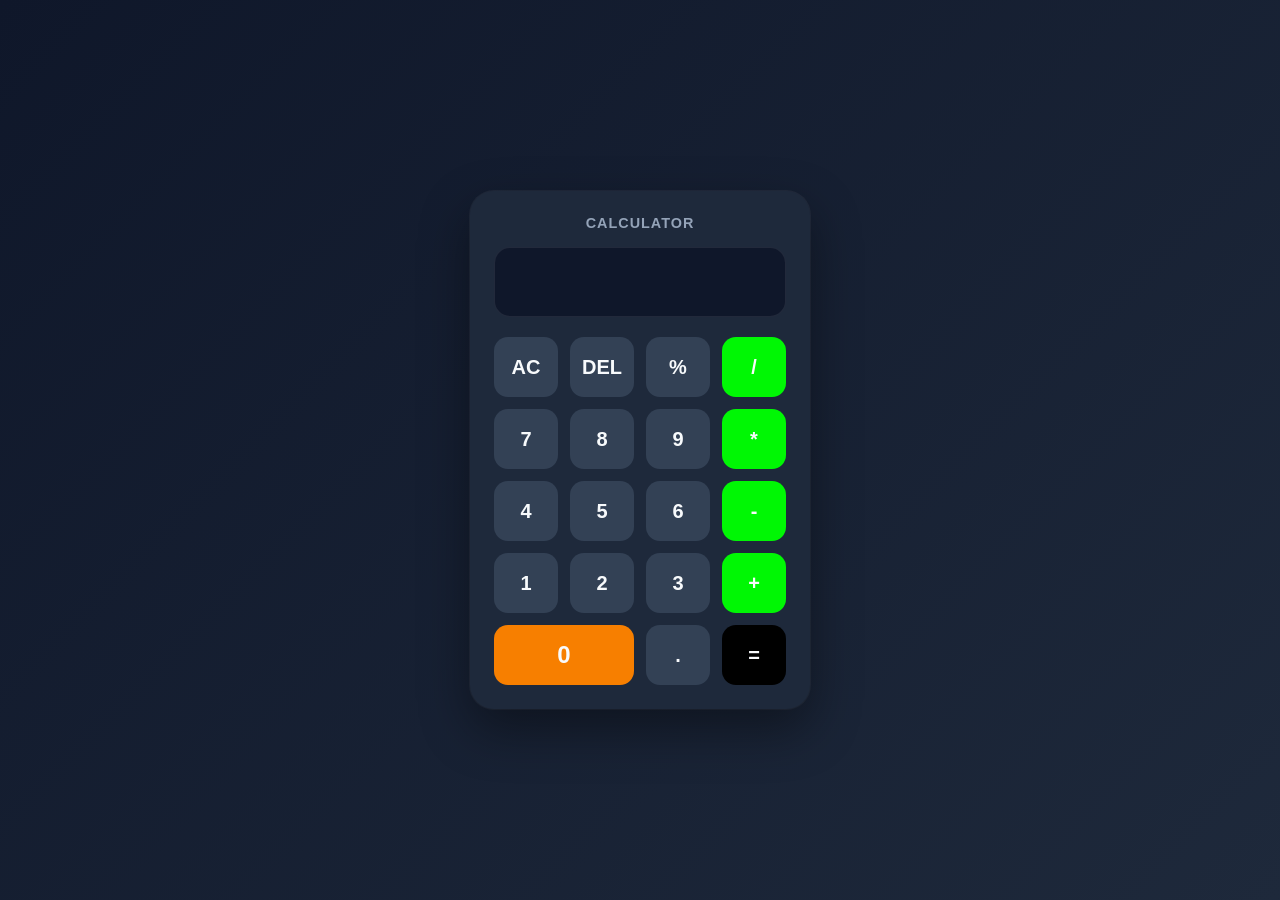
<file: Calculator/index.html>
<!DOCTYPE html>
<html lang="en">
<head>
    <meta charset="UTF-8">
    <meta name="viewport" content="width=device-width, initial-scale=1.0">
    <title>Calculator</title>
    <link rel="stylesheet" href="style.css">
    
</head>
<body>
    <div class="container">
    <div class="title">
        <h1>Calculator</h1>
    </div>
    
        <input type="text" id="display" height="50px" width="100px" >
    
<div class="buttons">

<button onclick="clearDisplay()" id="clear">AC</button>
<button onclick="del()" id="delete">DEL</button>
<button onclick="displaynumber('%')" id="percent">%</button>
<button  style="background-color: #00f704;" onclick="displaynumber('/')" id="divide">/</button>

<button onclick="displaynumber('7')" id="button-7">7</button>
<button onclick="displaynumber('8')" id="button-8">8</button>
<button onclick="displaynumber('9')" id="button-9">9</button>
<button  style="background-color: #00f704;" onclick="displaynumber('*')" id="multiply">*</button>


<button onclick="displaynumber('4')" id="button-4">4</button>
<button onclick="displaynumber('5')" id="button-5">5</button>
<button onclick="displaynumber('6')" id="button-6">6</button>
<button  style="background-color: #00f704;" onclick="displaynumber('-')" id="button-minus">-</button>

<button onclick="displaynumber('1')" id="button-1">1</button>
<button onclick="displaynumber('2')" id="button-2">2</button>
<button onclick="displaynumber('3')" id="button-3">3</button>
<button  style="background-color: #00f704;" onclick="displaynumber('+')" id="button-plus">+</button>

<button style="grid-column: span 2; background-color: #f77f00; font-size: 1.5rem;" onclick="displaynumber('0')">0</button>
<button onclick="displaynumber('.')" id=".">.</button>
<button  style="background-color: black;" onclick="calculate()" id="equal">=</button>

</div>

    </div>
    <script src="script.js"></script>
</body>
</html>
</file>
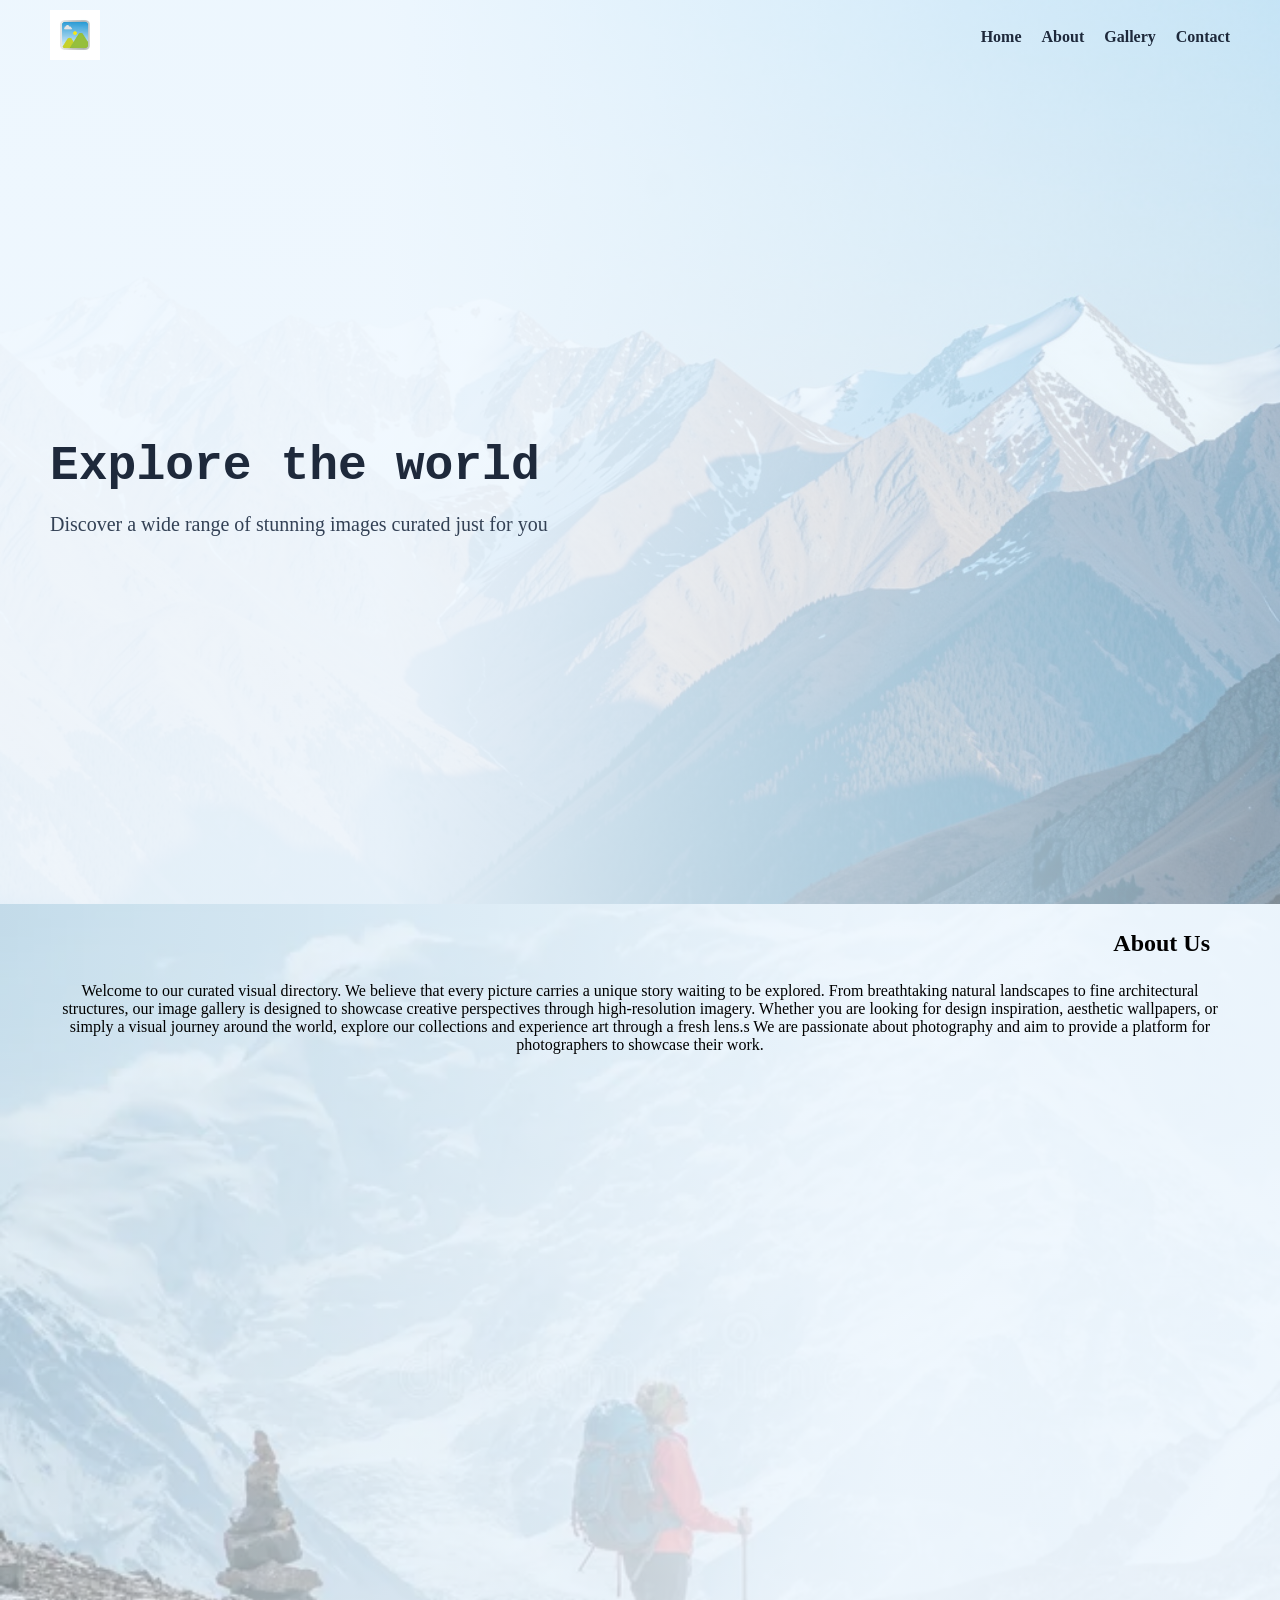
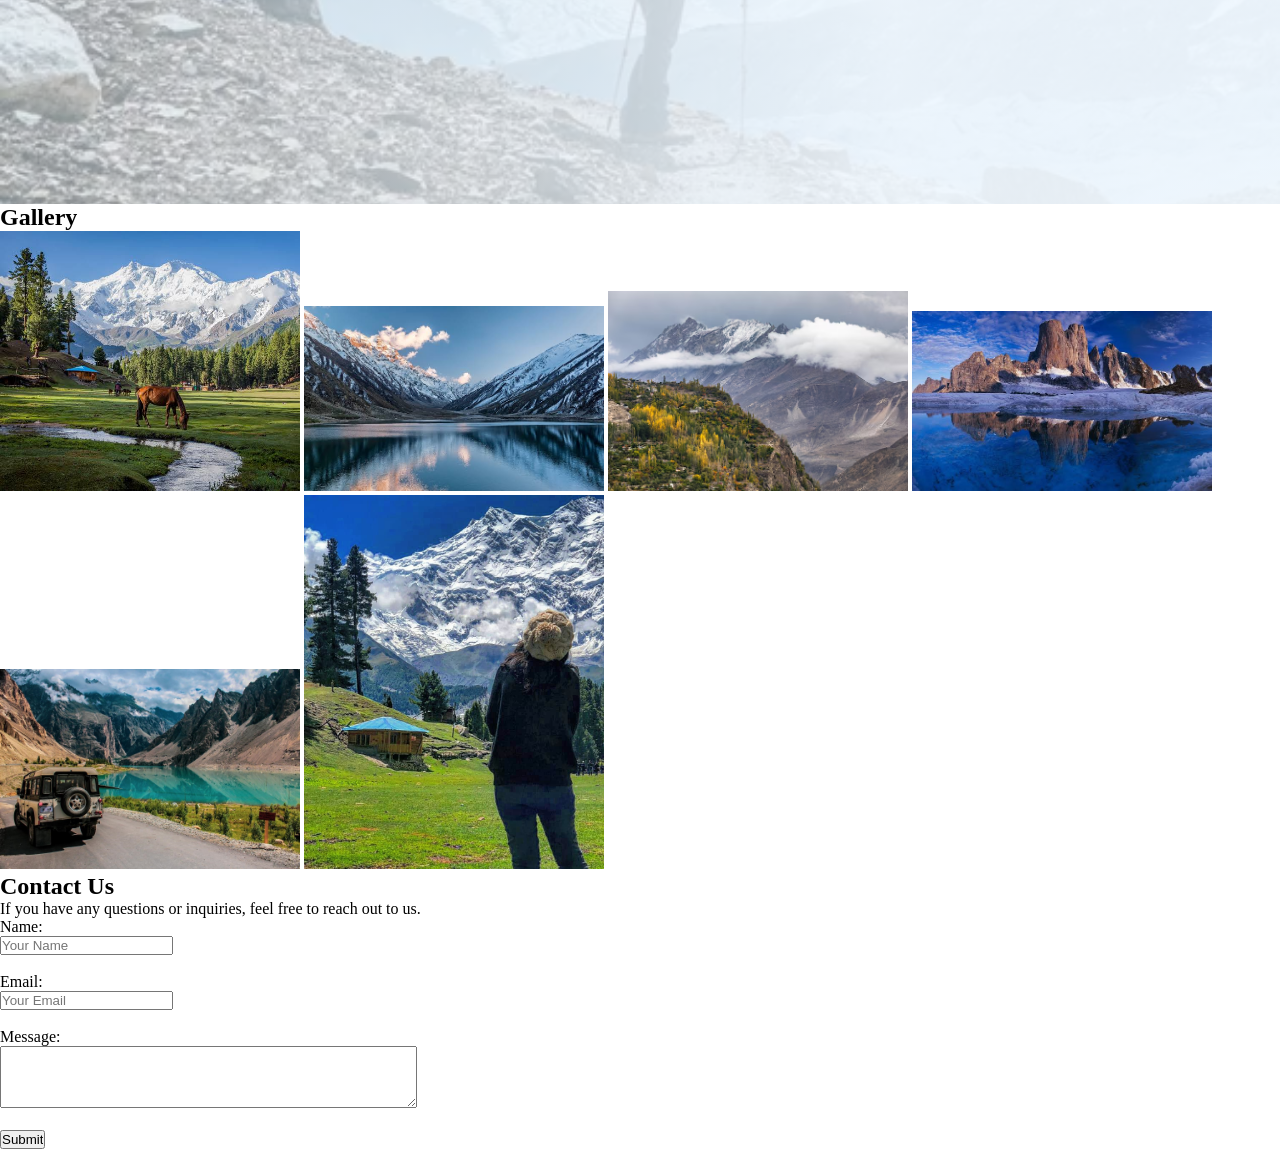
<file: Image-Gallery/index.html>
<!doctype html>
<html lang="en">
  <head>
    <meta charset="UTF-8" />
    <meta name="viewport" content="width=device-width, initial-scale=1.0" />
    <title>Image-Gallery</title>
    <link rel="stylesheet" href="style.css" />
  </head>

  <body>
    <div class="main-wrapper">
      <!-- Navbar -->
      <header class="navbar">
        <div class="logo">
          <a href="#"><img src="logo.png" alt="Logo" /></a>
        </div>
        <nav class="nav-links">
          <ul>
            <li><a href="#home">Home</a></li>
            <li><a href="#about">About</a></li>
            <li><a href="#gallery">Gallery</a></li>
            <li><a href="#contact">Contact</a></li>
          </ul>
        </nav>
      </header>

      <!-- Hero Section -->
      <section id="home">
        <div class="home-content">
          <h1>Explore the world</h1>
          <p>Discover a wide range of stunning images curated just for you</p>
        </div>
      </section>
    </div>

    <section id="about">
      <div class="about-content">
        <h2>About Us</h2>
        <p>
          Welcome to our curated visual directory. We believe that every picture
          carries a unique story waiting to be explored. From breathtaking
          natural landscapes to fine architectural structures, our image gallery
          is designed to showcase creative perspectives through high-resolution
          imagery. Whether you are looking for design inspiration, aesthetic
          wallpapers, or simply a visual journey around the world, explore our
          collections and experience art through a fresh lens.s We are passionate
          about photography and aim to provide a platform for photographers to
          showcase their work.
        </p>
      </div>
    </section>

    <section id="gallery">
      <h2>Gallery</h2>
      <div class="gallery-container">
        <img src="image1.jpg" alt="Image 1" width="300" />
        <img src="image2.jpg" alt="Image 2" width="300" />
        <img src="image3.jpg" alt="Image 3" width="300" />
        <img src="image4.jpg" alt="Image 4" width="300" />
        <img src="image5.jpg" alt="Image 5" width="300" />
        <img src="image6.jpg" alt="Image 6" width="300" />
      </div>
    </section>

    <section id="contact">
      <h2>Contact Us</h2>
      <p>
        If you have any questions or inquiries, feel free to reach out to us.
      </p>
      <form action="Submit-form" method="post">
        <label for="name">Name:</label><br />
        <input
          type="text"
          id="name"
          name="name"
          placeholder="Your Name"
          required
        /><br /><br />
        <label for="email">Email:</label><br />
        <input
          type="email"
          id="email"
          name="email"
          placeholder="Your Email"
          required
        /><br /><br />

        <label for="message">Message:</label><br />
        <textarea
          id="message"
          name="message"
          rows="4"
          cols="50"
          required
        ></textarea
        ><br /><br />

        <input type="submit" value="Submit" />
      </form>
    </section>
  </body>
</html>
</file>
<file: Calculator/style.css>
/* 1. Global Reset & Typography */
* {
  margin: 0;
  padding: 0;
  box-sizing: border-box;
  font-family:
    "Inter",
    -apple-system,
    BlinkMacSystemFont,
    "Segoe UI",
    Roboto,
    sans-serif;
}

body {
  min-height: 100vh;
  display: flex;
  justify-content: center;
  align-items: center;
  background: linear-gradient(135deg, #0f172a, #1e293b);
}

/* 2. Main Calculator Container */
.container {
  background: #1e293b;
  padding: 24px;
  border-radius: 24px;
  box-shadow:
    0 20px 50px rgba(0, 0, 0, 0.4),
    0 0 0 1px rgba(255, 255, 255, 0.05);
  width: 340px;
}

.title h1 {
  color: #94a3b8;
  font-size: 0.9rem;
  font-weight: 600;
  letter-spacing: 1px;
  text-transform: uppercase;
  margin-bottom: 16px;
  text-align: center;
}

/* 3. Screen Input Display */
#display {
  width: 100%;
  height: 70px;
  background-color: #0f172a;
  border: 1px solid rgba(255, 255, 255, 0.08);
  border-radius: 16px;
  color: #f8fafc;
  font-size: 2rem;
  font-weight: 500;
  text-align: right;
  padding: 0 20px;
  margin-bottom: 20px;
  outline: none;
}

/* 4. Grid Layout for Buttons */
.buttons {
  display: grid;
  grid-template-columns: repeat(4, 1fr);
  gap: 12px;
}

/* 5. Button Base Styles */
button {
  height: 60px;
  border-radius: 14px;
  border: none;
  background-color: #334155;
  color: #f8fafc;
  font-size: 1.25rem;
  font-weight: 600;
  cursor: pointer;
  transition: all 0.15s ease-in-out;
  user-select: none;
}

/* Hover and Click Effects */
button:hover {
  background-color: #475569;
  transform: translateY(-2px);
}

button:active {
  transform: translateY(1px);
}
</file>
<file: Image-Gallery/style.css>
* {
  margin: 0;
  padding: 0;
  box-sizing: border-box;
}

/* Parent Container for Full-Page Background */
.main-wrapper {
  width: 100%;
  min-height: 100vh;

  /* Light Blue Gradient Overlay + Image */
  background-image:
    linear-gradient(
      to right,
      rgba(240, 248, 255, 0.95) 30%,
      rgba(224, 242, 254, 0.55) 100%
    ),
    url("img.jpg");

  background-size: cover;
  background-position: center right;
  background-repeat: no-repeat;
}

/* Header & Navbar (Transparent) */
header {
  display: flex;
  justify-content: space-between;
  align-items: center;
  background-color: transparent;
  padding: 10px 50px;
}

.logo img {
  height: 50px;
  width: auto;
}

nav ul {
  list-style: none;
  display: flex;
  flex-direction: row;
  background-color: transparent; /* White background hata diya */
}

.nav-links a {
  text-decoration: none;
  color: #1e293b;
  font-weight: bold;
  transition: color 0.3s ease;
  margin-left: 20px;
}

.nav-links a:hover {
  color: #0284c7;
}

/* Hero Section */
#home {
  display: flex;
  align-items: center;
  min-height: calc(100vh - 70px); /* Screen ki baki height cover karega */
  padding: 0 50px;
}

.home-content {
  max-width: 550px;
}

#home h1 {
  font-size: 3rem;
  color: #1e293b;
  margin-bottom: 15px;
  font-weight: 700;
  font-family: "Fantasy", Cursive, monospace;
}

#home p {
  font-size: 1.25rem;
  color: #334155;
  line-height: 1.6;
}
#about {
  display: flex;
  text-align: center;
  padding: 0 50px;
  width: 100%;
  height: 100vh;
  background-image:
    linear-gradient(
      to left,
      rgba(240, 248, 255, 0.95) 30%,
      rgba(224, 242, 254, 0.55) 100%
    ),
    url("image.jpg");

  background-size: cover;
  background-position: center left;
  background-repeat: no-repeat;
}
.about-content h2 {
  display: flex;
  justify-content: right;
  margin-left: auto;
  margin: -31px;
  padding: 51px;
  line-height: 1.6;
}
</file>
